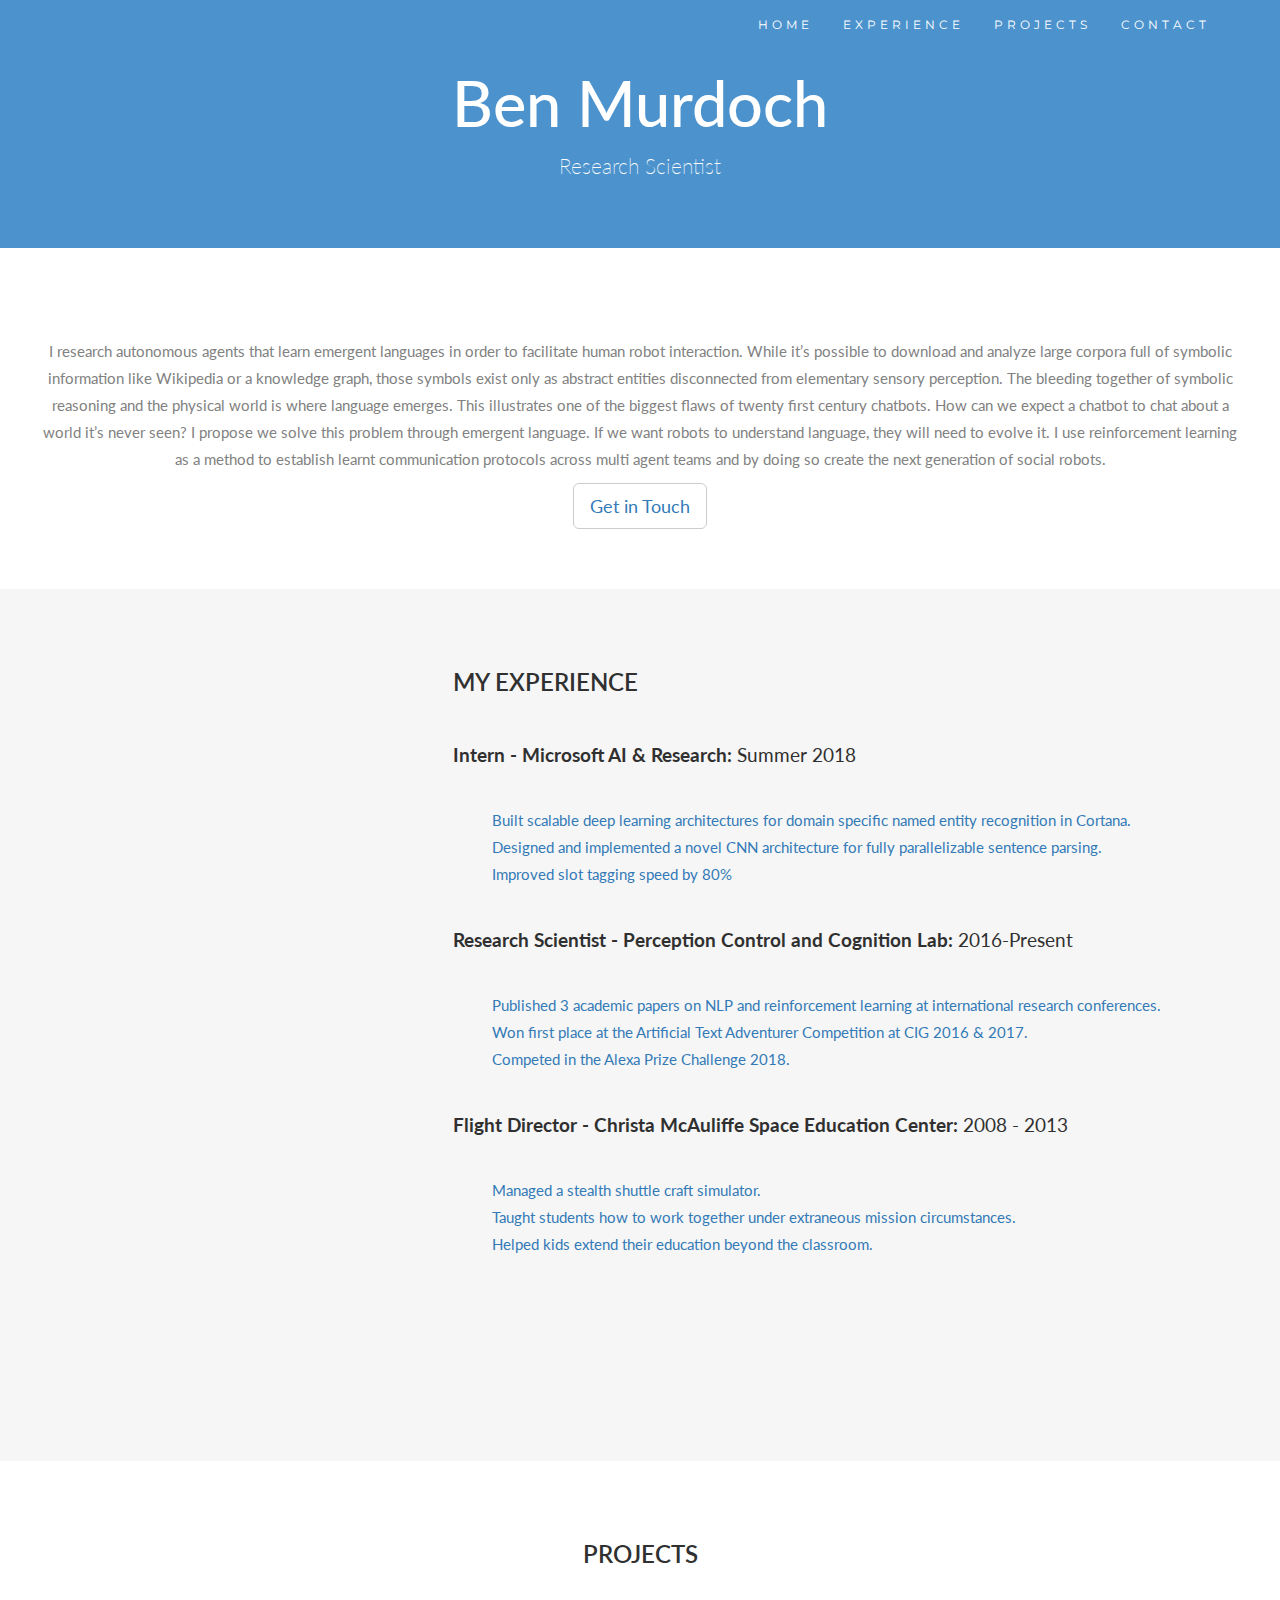
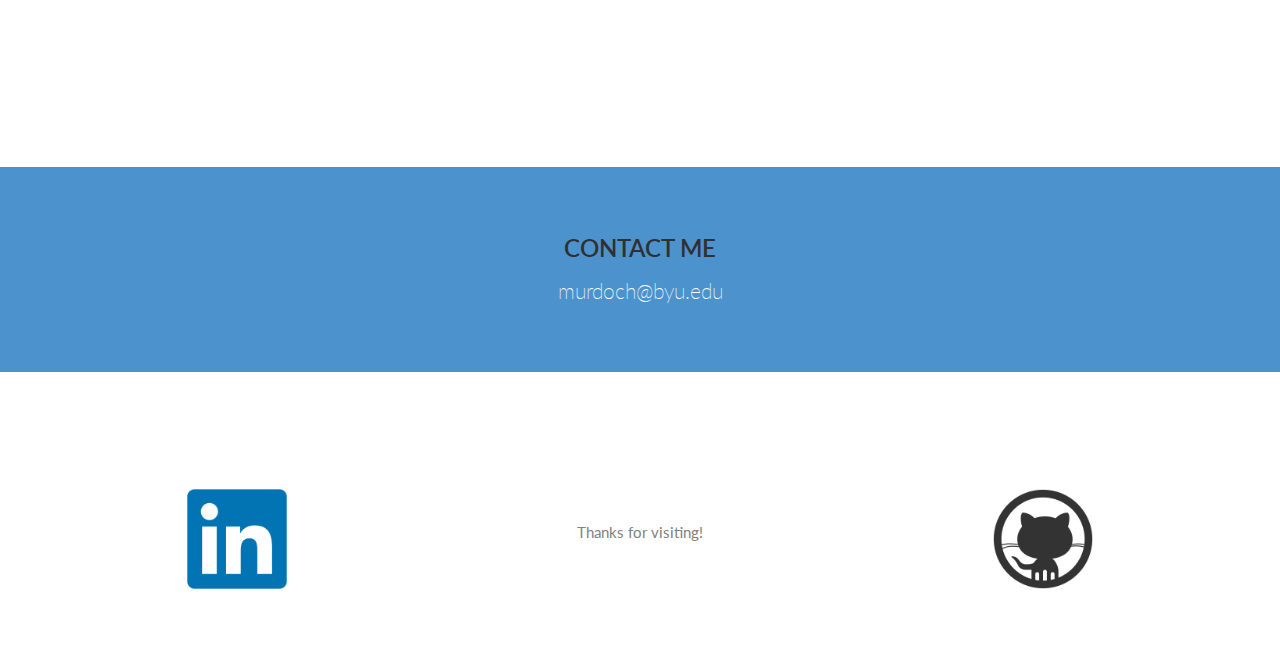
<file: index.html>
<!DOCTYPE html>
<html lang="en">

<head>


    <!-- Theme Made By www.w3schools.com - No Copyright -->
    <title>Ben Murdoch Resume</title>
    <meta charset="utf-8">
    <meta name="viewport" content="width=device-width, initial-scale=1">
    <link rel="stylesheet" href="https://maxcdn.bootstrapcdn.com/bootstrap/3.3.7/css/bootstrap.min.css">
    <link href="https://fonts.googleapis.com/css?family=Montserrat" rel="stylesheet" type="text/css">
    <link href="https://fonts.googleapis.com/css?family=Lato" rel="stylesheet" type="text/css">
    <script src="https://ajax.googleapis.com/ajax/libs/jquery/3.3.1/jquery.min.js"></script>
    <script src="https://maxcdn.bootstrapcdn.com/bootstrap/3.3.7/js/bootstrap.min.js"></script>

    <link rel="stylesheet" href="main.css">
</head>
<style>
    body {
        font: 400 15px Lato, sans-serif;
        line-height: 1.8;
        color: #818181;
    }

    .wrapper {

        align-items: center;
        justify-content: center;
    }

    .img {
        display: block;
        margin-left: auto;
        margin-right: auto;
        margin-bottom: auto;
        z-index: 10;
    }

    .pos {
        z-index: 11;
    }

    .jumbotron {
        /*background-color: #f4511e;*/
        background-color: #4c93ce;
        color: #fff;
        text-decoration: none;
    }

    h2 {
        font-size: 24px;
        text-transform: uppercase;
        color: #303030;
        font-weight: 600;
        margin-bottom: 10px;
    }

    h4 {
        font-size: 19px;
        line-height: 1.375em;
        color: #303030;
        font-weight: 400;
        margin-bottom: 30px;
    }

    .container-fluid {
        padding: 60px 50px;
    }

    .bg-grey {
        background-color: #f6f6f6;
    }

    .logo-small {
        color: #f4511e;
        font-size: 50px;
    }

    .logo {
        color: #f4511e;
        font-size: 200px;
    }

    .h4 {
        font-size: 19px;
        line-height: 1.375em;
        font-weight: 400;
        font-style: italic;
        margin: 70px 0;
    }

    .centered {
        text-align: center;
    }

    .item span {
        font-style: normal;
    }

    .navbar {
        margin-bottom: 0;
        background-color: #4c93ce;
        z-index: 9999;
        border: 0;
        font-size: 12px !important;
        line-height: 1.42857143 !important;
        letter-spacing: 4px;
        border-radius: 0;
        font-family: Montserrat, sans-serif;
    }

    .navbar li a,
    .navbar .navbar-brand {
        color: #fff !important;
    }

    .navbar-nav li a:hover,
    .navbar-nav li.active a {
        color: #f4511e !important;
        background-color: #fff !important;
    }

    .navbar-default .navbar-toggle {
        border-color: transparent;
        color: #fff !important;
    }

    footer .glyphicon {
        font-size: 20px;
        margin-bottom: 20px;
        color: #f4511e;
    }

    .slideanim {
        visibility: hidden;
    }

    .slide {
        animation-name: slide;
        -webkit-animation-name: slide;
        animation-duration: 1s;
        -webkit-animation-duration: 1s;
        visibility: visible;
    }

    .margin-small{
        margin-top: -30%;
        margin: 5%;
    }


    @keyframes slide {
        0% {
            opacity: 0;
            transform: translateY(70%);
        }
        100% {
            opacity: 1;
            transform: translateY(0%);
        }
    }

    @-webkit-keyframes slide {
        0% {
            opacity: 0;
            -webkit-transform: translateY(70%);
        }
        100% {
            opacity: 1;
            -webkit-transform: translateY(0%);
        }
    }

    @media screen and (max-width: 768px) {
        .col-sm-4 {
            text-align: center;
            margin: 25px 0;
        }
        .btn-lg {
            width: 100%;
            margin-bottom: 35px;
        }
    }

    @media screen and (max-width: 480px) {
        .logo {
            font-size: 150px;
        }
    }
</style>

<body>
    <nav class="navbar navbar-default navbar-fixed-top">
        <div class="container">
            <div class="navbar-header">
                <button type="button" class="navbar-toggle" data-toggle="collapse" data-target="#myNavbar">
        <span class="icon-bar"></span>
        <span class="icon-bar"></span>
        <span class="icon-bar"></span>                        
      </button>
                <a img="robots/bot-icon-2883144_1280.png" class="navbar-brand"></a>
            </div>
            <div class="collapse navbar-collapse" id="myNavbar">
                <ul class="nav navbar-nav navbar-right">
                    <li><a href="#home">HOME</a></li>
                    <li><a href="#experience">EXPERIENCE</a></li>
                    <li><a href="#projects">PROJECTS</a></li>
                    <li><a href="#contact">CONTACT</a></li>
                </ul>
            </div>
        </div>
    </nav>

    <!-- Container (Main Header) -->
    <div class="jumbotron text-center">
        <h1 class="intro-heading">Ben Murdoch</h1>
        <p class="intro-lead-in">Research Scientist</p>
    </div>


    <!-- Container (Home Section) -->
    <div id="home" class="container-fluid">
        <div class="row">
            <div>
                <p class="centered">
                    I research autonomous agents that learn emergent languages in order to facilitate human robot interaction. While it’s possible to download and analyze large corpora full of symbolic information like Wikipedia or a knowledge graph, those symbols exist
                    only as abstract entities disconnected from elementary sensory perception. The bleeding together of symbolic reasoning and the physical world is where language emerges. This illustrates one of the biggest flaws of twenty first century
                    chatbots. How can we expect a chatbot to chat about a world it’s never seen? I propose we solve this problem through emergent language. If we want robots to understand language, they will need to evolve it. I use reinforcement learning
                    as a method to establish learnt communication protocols across multi agent teams and by doing so create the next generation of social robots.


                </p>
                <div class="text-center">
                    <button class="btn btn-default btn-lg wrapper"><a href="#contact">Get in Touch</button>
                </div>
            </div>
        </div>
    </div>
    <!-- Container (Experience Section) -->
    <div id="experience" class="container-fluid bg-grey">
        <div class="row">
            <div class="col-sm-4">
                <img src="cortana.svg" alt="Cortana" class="logo img slideanim">
            </div>
            <div class="col-sm-8">
                <h2>My Experience</h2><br>
                <div>
                    <h4><strong>Intern - Microsoft AI & Research: </strong> Summer 2018</h4>
                    <p class="margin-small">

                        Built scalable deep learning architectures for domain specific named entity recognition in Cortana.<br> Designed and implemented a novel CNN architecture for fully parallelizable sentence parsing.<br> Improved slot tagging speed
                        by 80%<br>

                    </p>
                </div>
                <div>
                    <h4><strong>Research Scientist - Perception Control and Cognition Lab: </strong> 2016-Present</h4>
                    <p class="margin-small">

                        Published 3 academic papers on NLP and reinforcement learning at international research conferences.<br> Won first place at the Artificial Text Adventurer Competition at CIG 2016 & 2017.<br> Competed in the Alexa Prize Challenge
                        2018.
                        <br>

                    </p>
                </div>
                <div>
                    <h4><strong>Flight Director - Christa McAuliffe Space Education Center: </strong> 2008 - 2013</h4>
                    <p class="margin-small">

                        Managed a stealth shuttle craft simulator.<br> Taught students how to work together under extraneous mission circumstances.<br> Helped kids extend their education beyond the classroom.<br>

                    </p>
                </div>
            </div>
        </div>
    </div>


    <!-- Container (Projects Section) -->
    <div id="projects" class="container-fluid text-center pos">
        <h2>Projects</h2>
        <br>
        <div class="row slideanim">
            <div class="col-sm-4">
                <a href="https://pcc.cs.byu.edu/category/eve/">
                    <h4>EVE</h4>
                    <p>A Social Robot for the Amazon Alexa</p>
            </div>
            <div class="col-sm-4">
                <a href="https://techcrunch.com/2017/09/19/verbal-common-sense-will-prevent-ais-from-harvesting-kings-and-unlocking-oranges/">
                    <h4>CARL</h4>
                    <p>An Artificial text Adventurer</p>
            </div>
            <div class="col-sm-4">
                <a href="https://arxiv.org/abs/1703.03429">
                    <h4>IJCAI 2017 Publication</h4>
                    <p>Affordance Extraction Via Word Embeddings</p>
            </div>
        </div>
    </div>

    <!-- Container (Main Header) -->
    <div id="contact" class="jumbotron text-center">
        <div>
            <a href="javascript:;"></a>
            <h2 onclick="Alert(event)" class="intro-heading">Contact Me</h2>
            <p class="intro-lead-in">murdoch@byu.edu</p>
        </div>

    </div>
          
      <!-- Container (Links Section) -->
    <div id="projects" class="container-fluid text-center pos">
        <br>
        <div class="row ">
            <div class="col-sm-4">
                <a href="https://www.linkedin.com/in/ben-murdoch/">
                <img src="LinkedIn_logo_initials.png" alt="linkedin" width="100px" class="logo">
             
            </div>
            <div class="col-sm-4">
                <a href="javascript:;"></a>
                        <h4></h4>
                                            
                    <p>Thanks for visiting!</p>
            </div>
            <div class="col-sm-4">
                <a href="https://github.com/murdo25">
            <img src="kisspng-computer-icons-github-github-logo-save-icon-format-5ab0fad15af349.5031683815215479853725.png" alt="github" width="100px" class="logo">
            </div>
        </div>
    </div>
    
    
    
    
    
    


    <script type="text/javascript">
        function Alert(event) {
            alert("I'd love to chat! My email is: murdoch@byu.edu");

        }
    </script>

    <script>
        $(document).ready(function() {
            // Add smooth scrolling to all links in navbar + footer link
            $(".navbar a, footer a[href='#myPage']").on('click', function(event) {

                // Prevent default anchor click behavior
                event.preventDefault();

                // Store hash
                var hash = this.hash;

                // Using jQuery's animate() method to add smooth page scroll
                // The optional number (900) specifies the number of milliseconds it takes to scroll to the specified area
                $('html, body').animate({
                    scrollTop: $(hash).offset().top
                }, 900, function() {

                    // Add hash (#) to URL when done scrolling (default click behavior)
                    window.location.hash = hash;
                });
            });

            // Slide in elements on scroll
            $(window).scroll(function() {
                $(".slideanim").each(function() {
                    var pos = $(this).offset().top;

                    var winTop = $(window).scrollTop();
                    if (pos < winTop + 600) {
                        $(this).addClass("slide");
                    }
                });
            });
        })
    </script>

</body>

</html>
</file>
<file: main.css>
indnt {
    text-indent: 30%;
}
</file>
